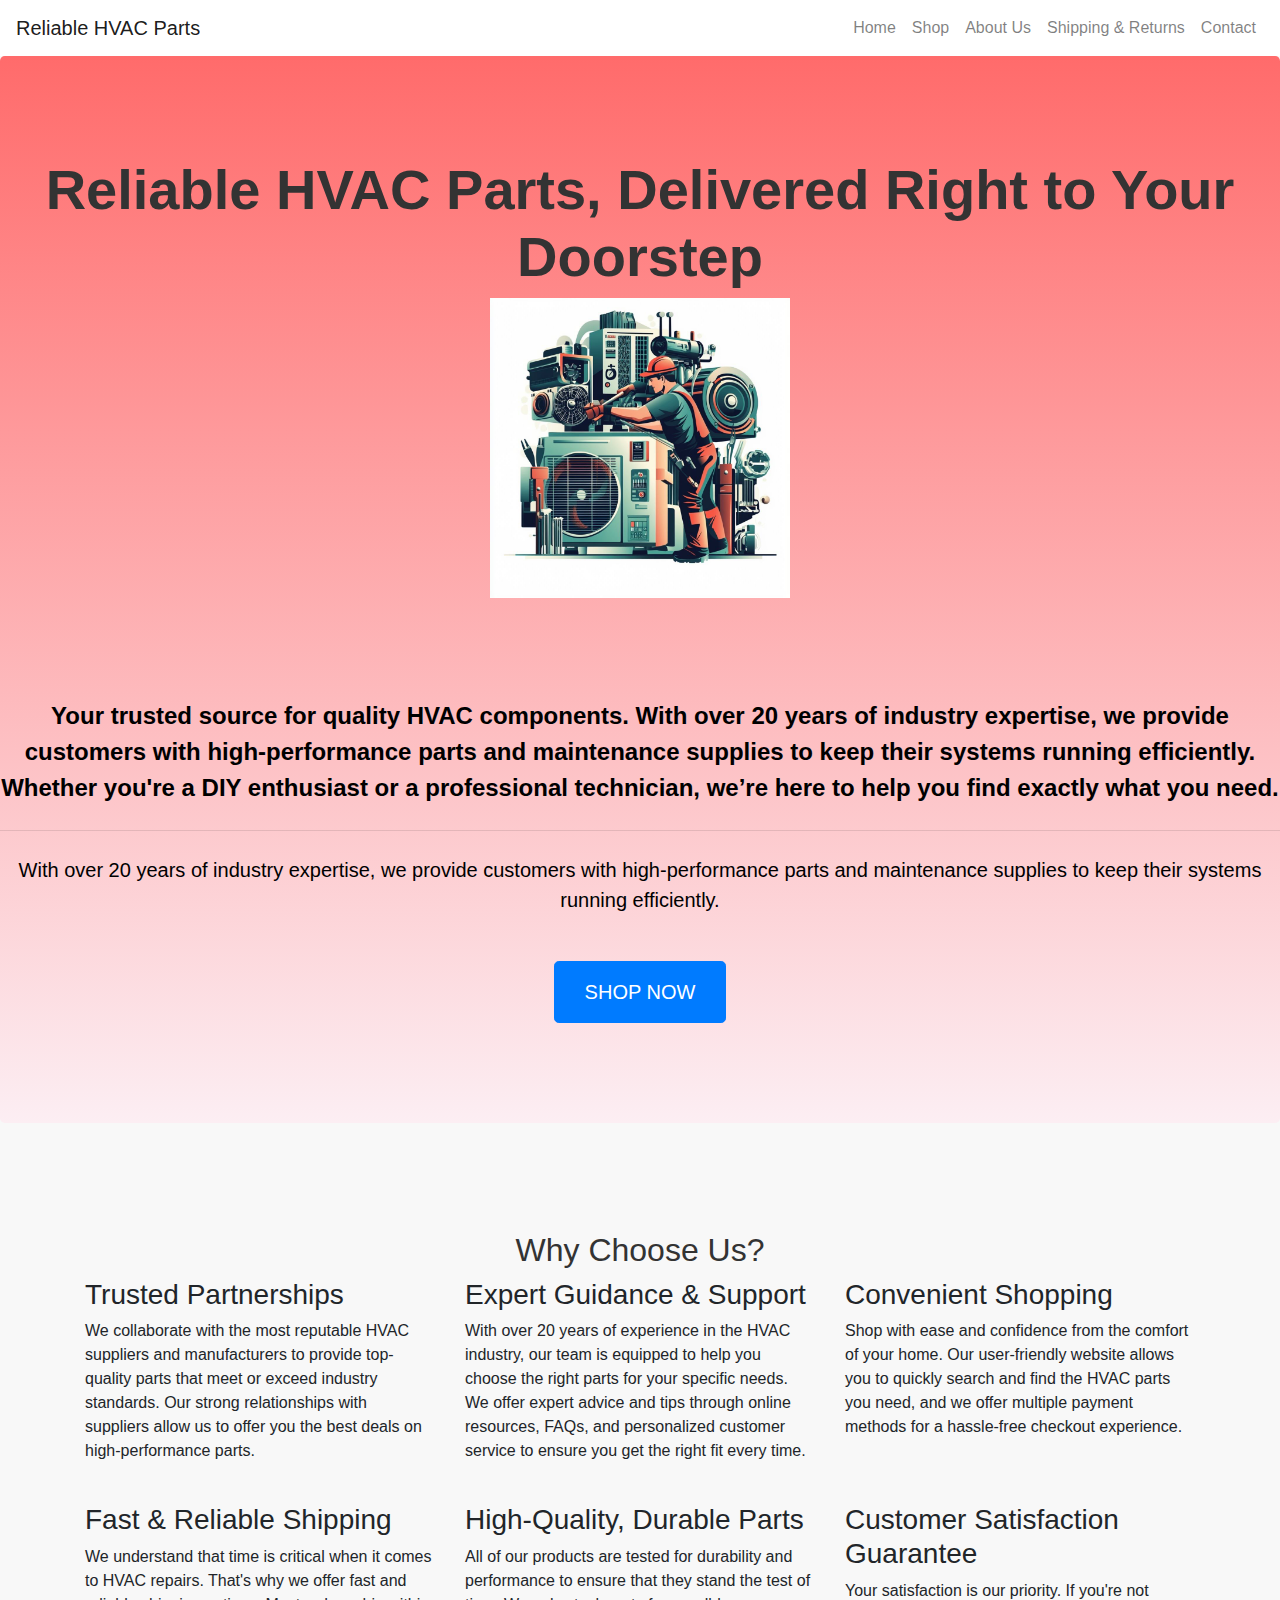
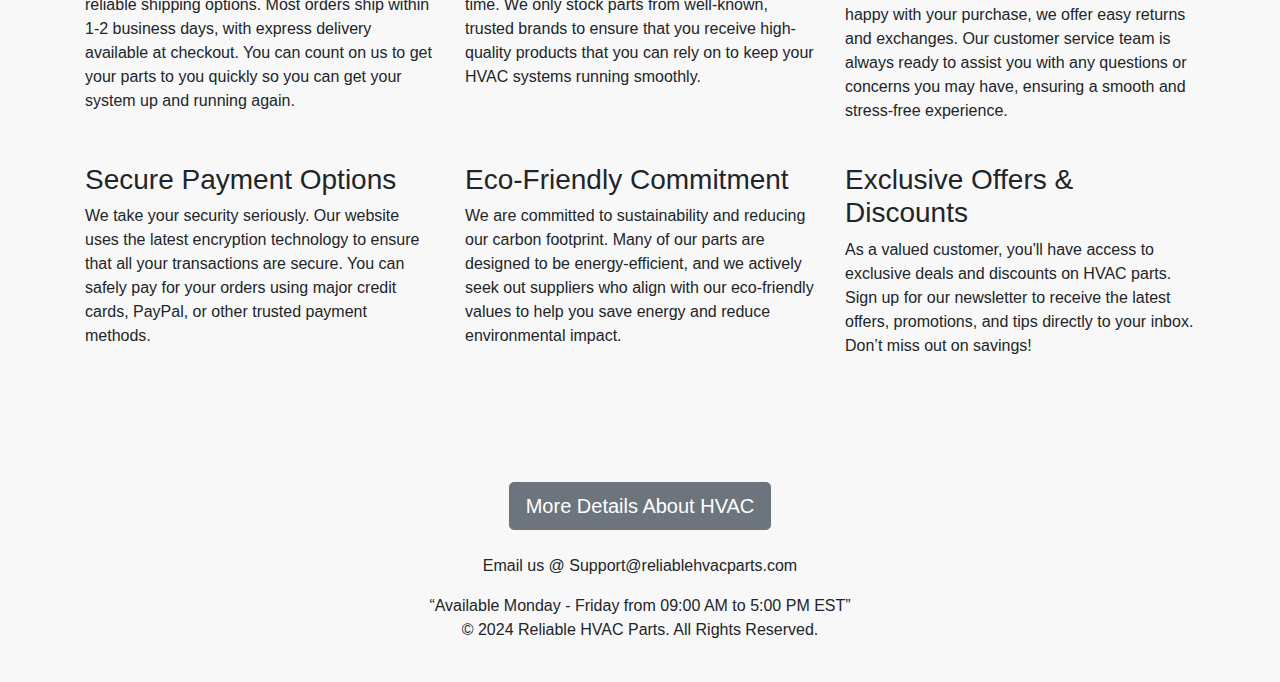
<file: index.html>
<!DOCTYPE html>
<html lang="en">
<head>
  <meta charset="UTF-8">
  <meta name="viewport" content="width=device-width, initial-scale=1.0">
  <title>Reliable HVAC Parts</title>
  <link rel="icon" type="image/svg+xml" href="images/engineer.jpeg" />
  <link href="https://cdn.jsdelivr.net/npm/bootstrap@4.5.2/dist/css/bootstrap.min.css" rel="stylesheet">
  <link rel="stylesheet" href="styles.css">
  <script src="script.js" defer></script>

  <!-- Smooth Scroll CSS -->
  <style>
    html {
      scroll-behavior: smooth;
    }
  </style>
</head>
<body onload="hideLoader()">

   <!-- Fixed Navigation Bar -->
   <nav class="navbar navbar-expand-lg navbar-light bg-white">
    <a class="navbar-brand" href="#">Reliable HVAC Parts</a>
    <button class="navbar-toggler" type="button" data-toggle="collapse" data-target="#navbarNav" aria-controls="navbarNav" aria-expanded="false" aria-label="Toggle navigation">
      <span class="navbar-toggler-icon"></span>
    </button>
    <div class="collapse navbar-collapse" id="navbarNav">
      <ul class="navbar-nav ml-auto">
        <li class="nav-item"><a class="nav-link" href="index.html">Home</a></li>
        <li class="nav-item"><a class="nav-link" href="shop.html">Shop</a></li>
        <li class="nav-item"><a class="nav-link" href="about.html">About Us</a></li>
        <li class="nav-item"><a class="nav-link" href="shipping-returns.html">Shipping & Returns</a></li>
        <li class="nav-item"><a class="nav-link" href="#contact">Contact</a></li>
      </ul>
    </div>
  </nav>

  <!-- Loader -->
  <div id="loader" class="loader"></div>

  <!-- Jumbotron -->
  <div class="jumbotron text-center"  id="intro">
    <h1 class="display-4">Reliable HVAC Parts, Delivered Right to Your Doorstep</h1>
    <div class="text-center" id="hero">
      <img src="images/engineer.jpeg" style="width: 300px;" alt="Engineer">
    </div>
    <p class="lead" style="font-size: x-large; font-weight: bolder;margin-top: 100px; color: black;">
      Your trusted source for quality HVAC components. With over 20 years of industry expertise, we provide customers with high-performance parts and maintenance supplies to keep their systems running efficiently. Whether you're a DIY enthusiast or a professional technician, we’re here to help you find exactly what you need.
    </p>
    <hr class="my-4">
    <p style="color: black;">
      With over 20 years of industry expertise, we provide customers with high-performance parts and maintenance supplies to keep their systems running efficiently.
    </p>
    <a class="btn btn-primary btn-lg" href="shop.html" role="button">Shop Now</a>
  </div>

  <!-- Why Choose Us Section -->
  <section class="container my-5">
    <h2 class="text-center">Why Choose Us?</h2>
    <div class="row">
      <div class="col-md-4">
        <h3>Trusted Partnerships</h3>
        <p>We collaborate with the most reputable HVAC suppliers and manufacturers to provide top-quality parts that meet or exceed industry standards. Our strong relationships with suppliers allow us to offer you the best deals on high-performance parts.</p>
      </div>
      <div class="col-md-4">
        <h3>Expert Guidance & Support</h3>
        <p>With over 20 years of experience in the HVAC industry, our team is equipped to help you choose the right parts for your specific needs. We offer expert advice and tips through online resources, FAQs, and personalized customer service to ensure you get the right fit every time.</p>
      </div>
      <div class="col-md-4">
        <h3>Convenient Shopping</h3>
        <p>Shop with ease and confidence from the comfort of your home. Our user-friendly website allows you to quickly search and find the HVAC parts you need, and we offer multiple payment methods for a hassle-free checkout experience.</p>
      </div>
    </div>
    
    <div class="row mt-4">
      <div class="col-md-4">
        <h3>Fast & Reliable Shipping</h3>
        <p>We understand that time is critical when it comes to HVAC repairs. That's why we offer fast and reliable shipping options. Most orders ship within 1-2 business days, with express delivery available at checkout. You can count on us to get your parts to you quickly so you can get your system up and running again.</p>
      </div>
      <div class="col-md-4">
        <h3>High-Quality, Durable Parts</h3>
        <p>All of our products are tested for durability and performance to ensure that they stand the test of time. We only stock parts from well-known, trusted brands to ensure that you receive high-quality products that you can rely on to keep your HVAC systems running smoothly.</p>
      </div>
      <div class="col-md-4">
        <h3>Customer Satisfaction Guarantee</h3>
        <p>Your satisfaction is our priority. If you're not happy with your purchase, we offer easy returns and exchanges. Our customer service team is always ready to assist you with any questions or concerns you may have, ensuring a smooth and stress-free experience.</p>
      </div>
    </div>

    <div class="row mt-4">
      <div class="col-md-4">
        <h3>Secure Payment Options</h3>
        <p>We take your security seriously. Our website uses the latest encryption technology to ensure that all your transactions are secure. You can safely pay for your orders using major credit cards, PayPal, or other trusted payment methods.</p>
      </div>
      <div class="col-md-4">
        <h3>Eco-Friendly Commitment</h3>
        <p>We are committed to sustainability and reducing our carbon footprint. Many of our parts are designed to be energy-efficient, and we actively seek out suppliers who align with our eco-friendly values to help you save energy and reduce environmental impact.</p>
      </div>
      <div class="col-md-4">
        <h3>Exclusive Offers & Discounts</h3>
        <p>As a valued customer, you'll have access to exclusive deals and discounts on HVAC parts. Sign up for our newsletter to receive the latest offers, promotions, and tips directly to your inbox. Don’t miss out on savings!</p>
      </div>
    </div>
  </section>
        
  <div class="text-center" id="hero">
    <a class="btn btn-secondary btn-lg" href="about.html" role="button">More Details About HVAC</a>
  </div>

  <!-- Footer -->
  <footer class="text-center py-4">
    <section id="contact"> <!-- Fixed the ID here -->
      <p>Email us @ Support@reliablehvacparts.com</p>
      <q>Available Monday - Friday from 09:00 AM to 5:00 PM EST</q>
    </section>
    <p>&copy; 2024 Reliable HVAC Parts. All Rights Reserved.</p>
  </footer>

  <!-- Bootstrap JS and dependencies -->
  <script src="https://code.jquery.com/jquery-3.5.1.slim.min.js"></script>
  <script src="https://cdn.jsdelivr.net/npm/bootstrap@4.5.2/dist/js/bootstrap.bundle.min.js"></script>

</body>
</html>
</file>
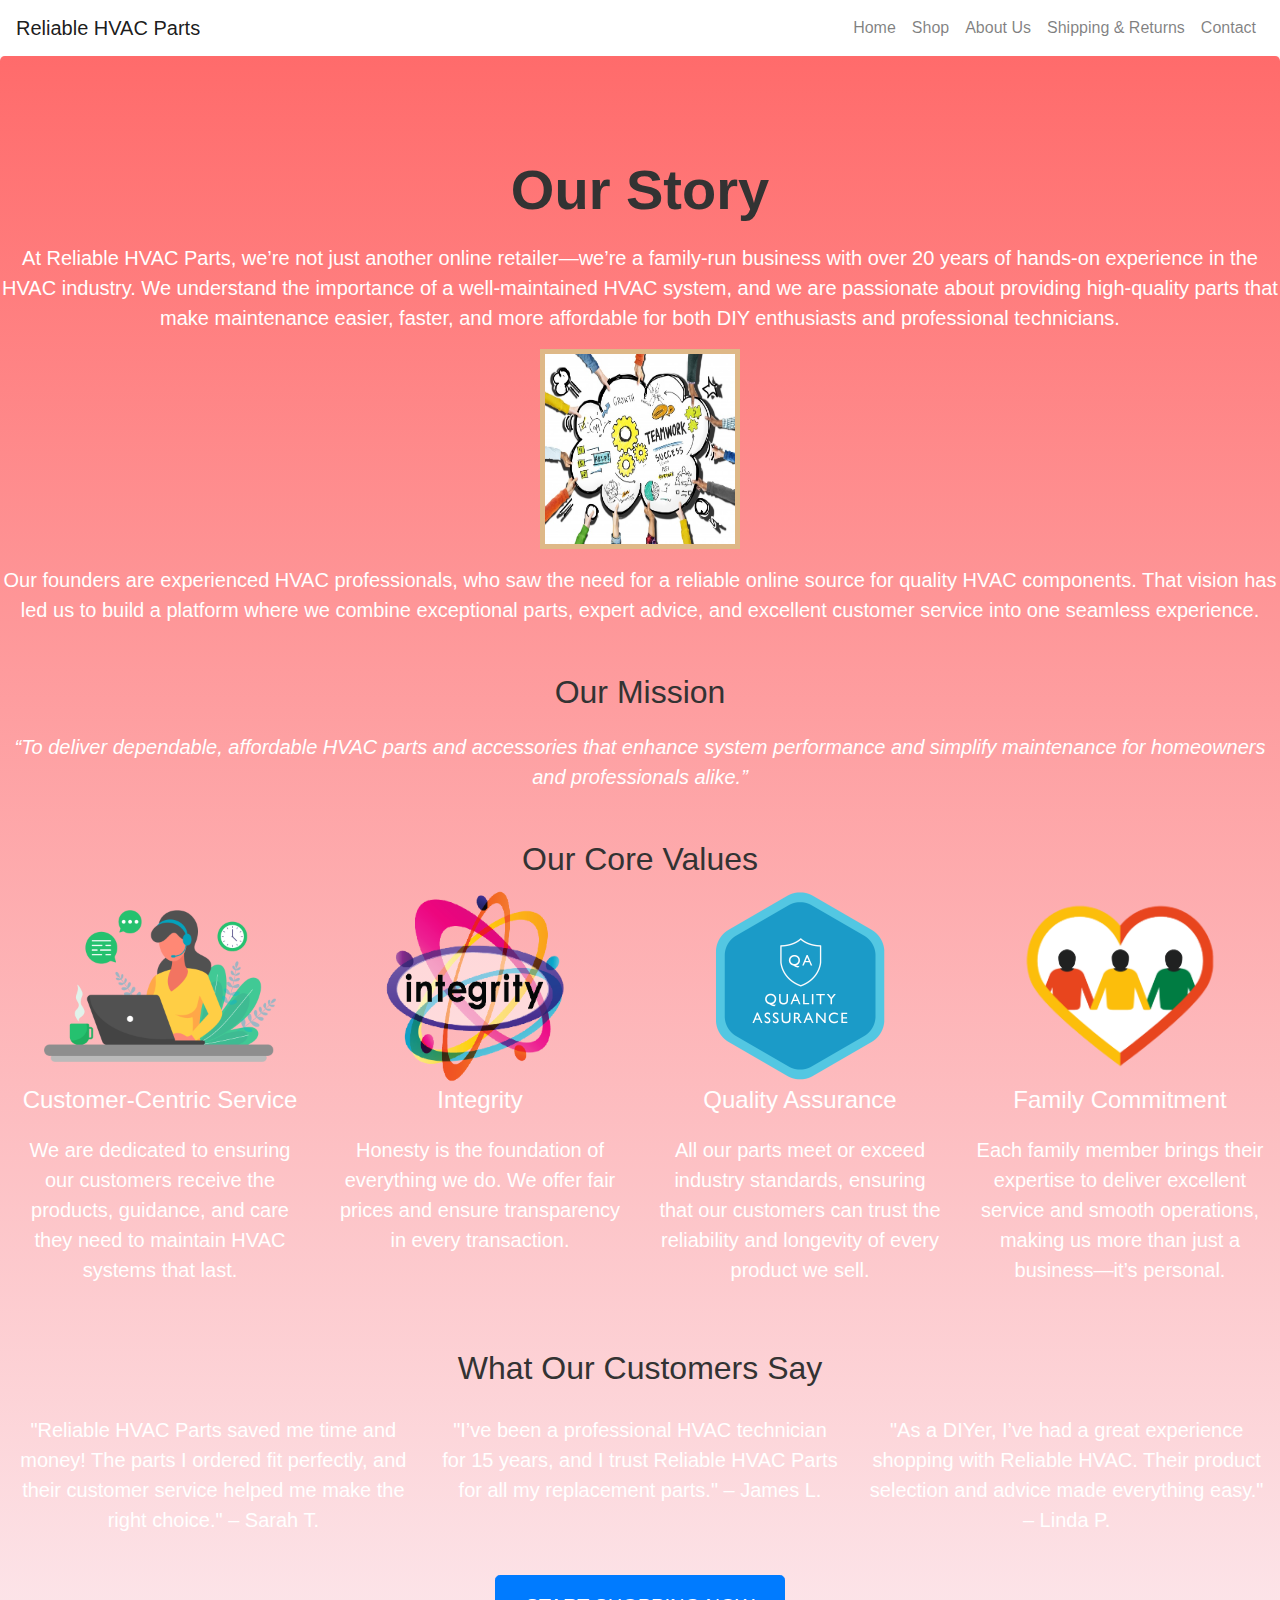
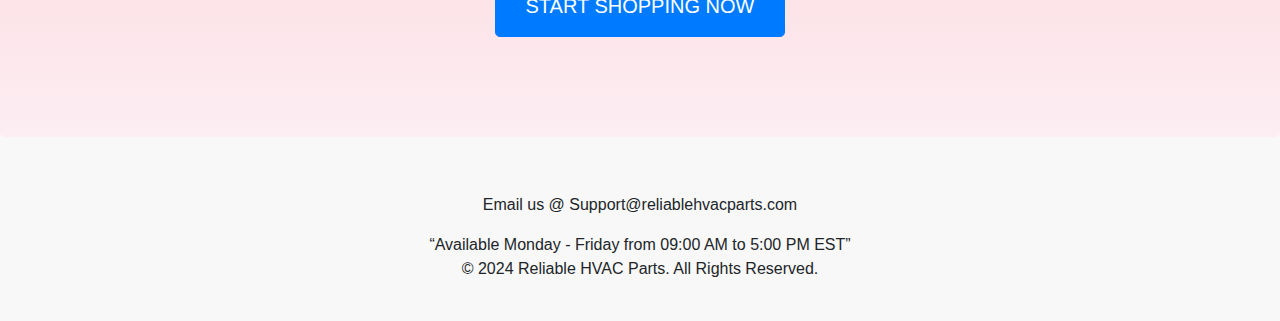
<file: about.html>
<!DOCTYPE html>
<html lang="en">
<head>
  <meta charset="UTF-8">
  <meta name="viewport" content="width=device-width, initial-scale=1.0">
  <title>About Us - Reliable HVAC Parts</title>
  <link href="https://cdn.jsdelivr.net/npm/bootstrap@4.5.2/dist/css/bootstrap.min.css" rel="stylesheet">
  <link rel="stylesheet" href="styles.css">
  <link rel="icon" type="image/svg+xml" href="images/engineer.jpeg" />
  <script src="script.js" defer></script>
  <style>
    html {
      scroll-behavior: smooth;
    }
  </style>
</head>
<body onload="hideLoader()">
  
  <!-- Fixed Navigation Bar -->
  <nav class="navbar navbar-expand-lg navbar-light bg-white">
    <a class="navbar-brand" href="#">Reliable HVAC Parts</a>
    <button class="navbar-toggler" type="button" data-toggle="collapse" data-target="#navbarNav" aria-controls="navbarNav" aria-expanded="false" aria-label="Toggle navigation">
      <span class="navbar-toggler-icon"></span>
    </button>
    <div class="collapse navbar-collapse" id="navbarNav">
      <ul class="navbar-nav ml-auto">
        <li class="nav-item"><a class="nav-link" href="index.html">Home</a></li>
        <li class="nav-item"><a class="nav-link" href="shop.html">Shop</a></li>
        <li class="nav-item"><a class="nav-link" href="about.html">About Us</a></li>
        <li class="nav-item"><a class="nav-link" href="shipping-returns.html">Shipping & Returns</a></li>
        <li class="nav-item"><a class="nav-link" href="#contact">Contact</a></li>
      </ul>
    </div>
  </nav>

  <!-- Loader Section (optional) -->
  <!-- <div id="loader" class="loader"></div> -->
  <div id="loader" class="loader"></div>

  <!-- About Us Jumbotron -->
  <div class="jumbotron text-center" id="intro">
    <h1 class="display-4 text-center">Our Story</h1>
    <p class="lead">At Reliable HVAC Parts, we’re not just another online retailer—we’re a family-run business with over 20 years of hands-on experience in the HVAC industry. We understand the importance of a well-maintained HVAC system, and we are passionate about providing high-quality parts that make maintenance easier, faster, and more affordable for both DIY enthusiasts and professional technicians.</p>
    
    <img src="images/team.jpeg" alt="Our Team" style="width: 200px; height: 200px; border: 5px solid burlywood;">
    <p class="mt-3">Our founders are experienced HVAC professionals, who saw the need for a reliable online source for quality HVAC components. That vision has led us to build a platform where we combine exceptional parts, expert advice, and excellent customer service into one seamless experience.</p>

    <!-- Mission Statement -->
    <h2 class="text-center mt-5">Our Mission</h2>
    <p style="font-style: italic;" class="lead"><q>To deliver dependable, affordable HVAC parts and accessories that enhance system performance and simplify maintenance for homeowners and professionals alike.</q></p>

    <!-- Values Section -->
    <h2 class="text-center mt-5">Our Core Values</h2>
    <div class="row">
      <div class="col-md-3">
        <img src="images/customer.png" class="img-fluid" alt="Customer Service" style="height: 200px;">
        <h4>Customer-Centric Service</h4>
        <p>We are dedicated to ensuring our customers receive the products, guidance, and care they need to maintain HVAC systems that last.</p>
      </div>
      <div class="col-md-3">
        <img src="images/integrity.png" class="img-fluid" style="height: 200px;" alt="Integrity">
        <h4>Integrity</h4>
        <p>Honesty is the foundation of everything we do. We offer fair prices and ensure transparency in every transaction.</p>
      </div>
      <div class="col-md-3">
        <img src="images/quality.png" class="img-fluid" style="height: 200px;" alt="Quality">
        <h4>Quality Assurance</h4>
        <p>All our parts meet or exceed industry standards, ensuring that our customers can trust the reliability and longevity of every product we sell.</p>
      </div>
      <div class="col-md-3">
        <img src="images/family.png" class="img-fluid" style="height: 200px;" alt="Family Commitment">
        <h4>Family Commitment</h4>
        <p>Each family member brings their expertise to deliver excellent service and smooth operations, making us more than just a business—it’s personal.</p>
      </div>
    </div>

    <!-- Testimonials Section (Optional but adds credibility) -->
    <h2 class="text-center mt-5">What Our Customers Say</h2>
    <div class="row">
      <div class="col-md-4">
        <blockquote class="blockquote text-center">
          <p class="mb-0">"Reliable HVAC Parts saved me time and money! The parts I ordered fit perfectly, and their customer service helped me make the right choice." – Sarah T.</p>
        </blockquote>
      </div>
      <div class="col-md-4">
        <blockquote class="blockquote text-center">
          <p class="mb-0">"I’ve been a professional HVAC technician for 15 years, and I trust Reliable HVAC Parts for all my replacement parts." – James L.</p>
        </blockquote>
      </div>
      <div class="col-md-4">
        <blockquote class="blockquote text-center">
          <p class="mb-0">"As a DIYer, I’ve had a great experience shopping with Reliable HVAC. Their product selection and advice made everything easy." – Linda P.</p>
        </blockquote>
      </div>
    </div>

    <!-- Call to Action -->
    <a href="shop.html" class="btn btn-primary btn-lg mt-4">Start Shopping Now</a>
  </div>

  <!-- Footer -->
  <footer class="text-center py-4">
    <section id="contact">
      <p>Email us @ Support@reliablehvacparts.com</p>
      <q>Available Monday - Friday from 09:00 AM to 5:00 PM EST</q>
    </section>
    <p>&copy; 2024 Reliable HVAC Parts. All Rights Reserved.</p>
  </footer>

  <!-- Include jQuery, Popper.js, and Bootstrap JS for the mobile navbar to work -->
  <script src="https://code.jquery.com/jquery-3.6.0.min.js"></script>
  <script src="https://cdn.jsdelivr.net/npm/popper.js@1.16.1/dist/umd/popper.min.js"></script>
  <script src="https://cdn.jsdelivr.net/npm/bootstrap@4.5.2/dist/js/bootstrap.min.js"></script>

</body>
</html>
</file>
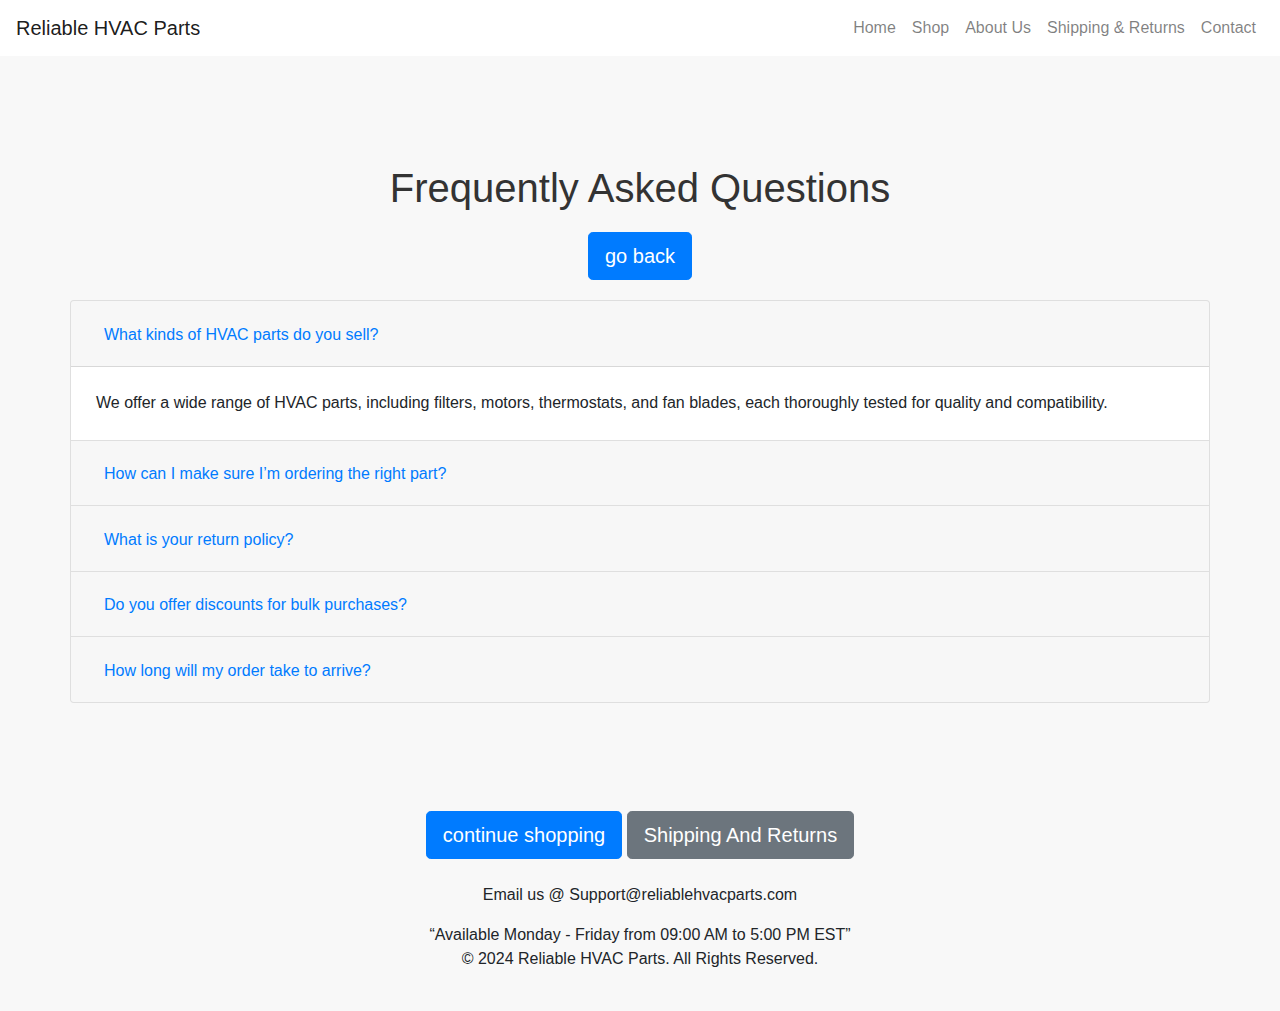
<file: faq.html>
<!DOCTYPE html>
<html lang="en">
<head>
  <meta charset="UTF-8">
  <meta name="viewport" content="width=device-width, initial-scale=1.0">
  <title>FAQ - Reliable HVAC Parts</title>
  <link rel="icon" type="image/svg+xml" href="images/engineer.jpeg" />
  <!-- Bootstrap and Custom CSS -->
  <link href="https://cdn.jsdelivr.net/npm/bootstrap@4.5.2/dist/css/bootstrap.min.css" rel="stylesheet">
  <link rel="stylesheet" href="styles.css">
  <script src="script.js" defer></script>
  <style>
    html {
      scroll-behavior: smooth;
    }
  </style>
</head>
<body onload="hideLoader()">
   <!-- Fixed Navigation Bar -->
   <nav class="navbar navbar-expand-lg navbar-light bg-white">
    <a class="navbar-brand" href="#">Reliable HVAC Parts</a>
    <button class="navbar-toggler" type="button" data-toggle="collapse" data-target="#navbarNav" aria-controls="navbarNav" aria-expanded="false" aria-label="Toggle navigation">
      <span class="navbar-toggler-icon"></span>
    </button>
    <div class="collapse navbar-collapse" id="navbarNav">
      <ul class="navbar-nav ml-auto">
        <li class="nav-item"><a class="nav-link" href="index.html">Home</a></li>
        <li class="nav-item"><a class="nav-link" href="shop.html">Shop</a></li>
        <li class="nav-item"><a class="nav-link" href="about.html">About Us</a></li>
        <li class="nav-item"><a class="nav-link" href="shipping-returns.html">Shipping & Returns</a></li>
        <li class="nav-item"><a class="nav-link" href="#contact">Contact</a></li>
      </ul>
    </div>
  </nav>




  <!-- Loader -->
  <div id="loader" class="loader"></div>
 

  <!-- FAQ Section -->
  <div class="container my-5">

 
    <h1 class="text-center">Frequently Asked Questions</h1>
    <div class=" text-center" style="margin-top: 20px;margin-bottom: 20px;" id="hero">
      <a href="index.html" class="btn btn-primary btn-lg">go back</a>
    </div>
    <div class="accordion" id="faqAccordion">
      <!-- FAQ Item 1 -->
      <div class="card">
        <div class="card-header" id="headingOne">
          <h2 class="mb-0">
            <button class="btn btn-link" type="button" data-toggle="collapse" data-target="#collapseOne" aria-expanded="true" aria-controls="collapseOne">
              What kinds of HVAC parts do you sell?
            </button>
          </h2>
        </div>
        <div id="collapseOne" class="collapse show" aria-labelledby="headingOne" data-parent="#faqAccordion">
          <div class="card-body">
            We offer a wide range of HVAC parts, including filters, motors, thermostats, and fan blades, each thoroughly tested for quality and compatibility.
          </div>
        </div>
      </div>

      <!-- FAQ Item 2 -->
      <div class="card">
        <div class="card-header" id="headingTwo">
          <h2 class="mb-0">
            <button class="btn btn-link collapsed" type="button" data-toggle="collapse" data-target="#collapseTwo" aria-expanded="false" aria-controls="collapseTwo">
              How can I make sure I’m ordering the right part?
            </button>
          </h2>
        </div>
        <div id="collapseTwo" class="collapse" aria-labelledby="headingTwo" data-parent="#faqAccordion">
          <div class="card-body">
            Use our online compatibility tool or reach out to our support team for guidance on finding the correct part for your HVAC system.
          </div>
        </div>
      </div>

      <!-- FAQ Item 3 -->
      <div class="card">
        <div class="card-header" id="headingThree">
          <h2 class="mb-0">
            <button class="btn btn-link collapsed" type="button" data-toggle="collapse" data-target="#collapseThree" aria-expanded="false" aria-controls="collapseThree">
              What is your return policy?
            </button>
          </h2>
        </div>
        <div id="collapseThree" class="collapse" aria-labelledby="headingThree" data-parent="#faqAccordion">
          <div class="card-body">
            We accept returns within 30 days of purchase, provided the item is unused and in its original packaging. Visit our Shipping & Returns page for more details.
          </div>
        </div>
      </div>

      <!-- FAQ Item 4 -->
      <div class="card">
        <div class="card-header" id="headingFour">
          <h2 class="mb-0">
            <button class="btn btn-link collapsed" type="button" data-toggle="collapse" data-target="#collapseFour" aria-expanded="false" aria-controls="collapseFour">
              Do you offer discounts for bulk purchases?
            </button>
          </h2>
        </div>
        <div id="collapseFour" class="collapse" aria-labelledby="headingFour" data-parent="#faqAccordion">
          <div class="card-body">
            Yes, we offer bulk order discounts for contractors and HVAC companies. Contact us directly for more information on pricing and terms.
          </div>
        </div>
      </div>

      <!-- FAQ Item 5 -->
      <div class="card">
        <div class="card-header" id="headingFive">
          <h2 class="mb-0">
            <button class="btn btn-link collapsed" type="button" data-toggle="collapse" data-target="#collapseFive" aria-expanded="false" aria-controls="collapseFive">
              How long will my order take to arrive?
            </button>
          </h2>
        </div>
        <div id="collapseFive" class="collapse" aria-labelledby="headingFive" data-parent="#faqAccordion">
          <div class="card-body">
            Standard orders are shipped within 3-5 business days, with express options available at checkout for faster delivery.
          </div>
        </div>
      </div>
    </div>
  </div>

  <div class=" text-center" id="hero">
    <a href="shop.html" class="btn btn-primary btn-lg">continue shopping</a>
    

      <a class="btn btn-secondary btn-lg" href="shipping-returns.html" role="button">Shipping And Returns</a>

  </div>

  <!-- Footer -->
  <footer class="text-center py-4">
    <section id="contact"> <!-- Fixed the ID here -->
      <p>Email us @ Support@reliablehvacparts.com</p>
      <q>Available Monday - Friday from 09:00 AM to 5:00 PM EST</q>
    </section>
    <p>&copy; 2024 Reliable HVAC Parts. All Rights Reserved.</p>
  </footer>


  <!-- Bootstrap and Custom JavaScript -->
  <script src="https://code.jquery.com/jquery-3.5.1.slim.min.js"></script>
  <script src="https://cdn.jsdelivr.net/npm/@popperjs/core@2.9.1/dist/umd/popper.min.js"></script>
  <script src="https://cdn.jsdelivr.net/npm/bootstrap@4.5.2/dist/js/bootstrap.min.js"></script>

  <script>
    // Hide loader after page loads
    function hideLoader() {
      document.getElementById('loader').style.display = 'none';
    }
  </script>
</body>
</html>
</file>
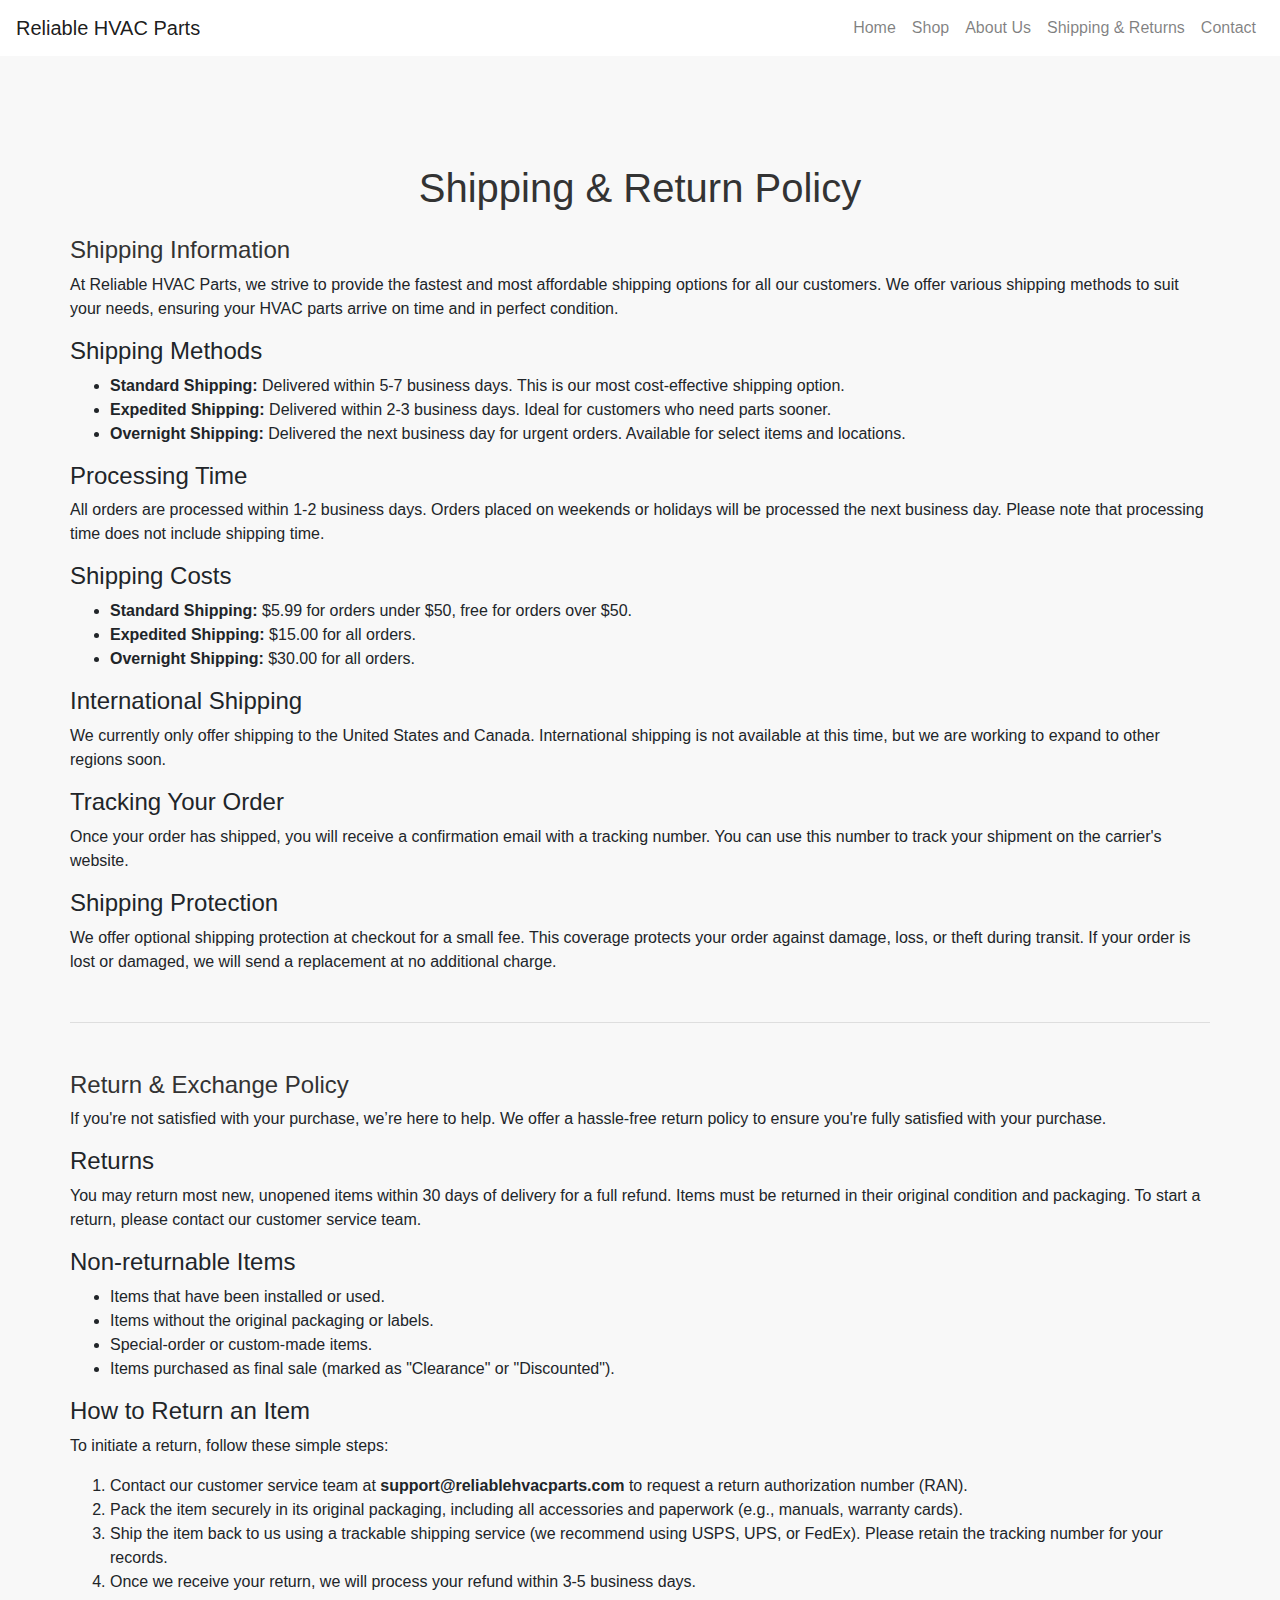
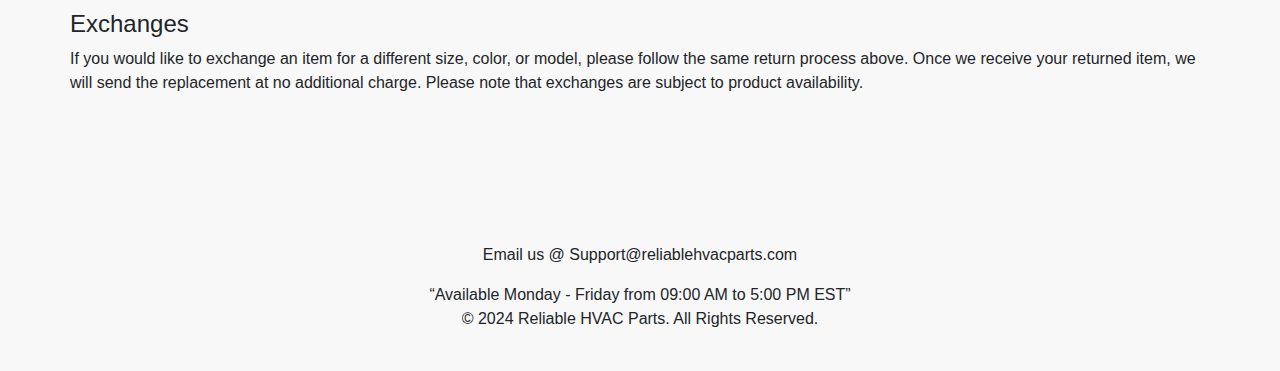
<file: shipping-returns.html>
<!DOCTYPE html>
<html lang="en">
<head>
  <meta charset="UTF-8">
  <meta name="viewport" content="width=device-width, initial-scale=1.0">
  <title>Shipping & Return Policy - Reliable HVAC Parts</title>
  <link rel="icon" type="image/svg+xml" href="images/engineer.jpeg" />
  <!-- Bootstrap CSS for layout -->
  <link href="https://cdn.jsdelivr.net/npm/bootstrap@4.5.2/dist/css/bootstrap.min.css" rel="stylesheet">

  <!-- Custom CSS for styling -->
  <link rel="stylesheet" href="styles.css">

  <script src="script.js" defer></script>
  <style>
    html {
      scroll-behavior: smooth;
    }
  </style>
</head>
<body>

    <!-- Fixed Navigation Bar -->
   <!-- Fixed Navigation Bar -->
   <nav class="navbar navbar-expand-lg navbar-light bg-white">
    <a class="navbar-brand" href="#">Reliable HVAC Parts</a>
    <button class="navbar-toggler" type="button" data-toggle="collapse" data-target="#navbarNav" aria-controls="navbarNav" aria-expanded="false" aria-label="Toggle navigation">
      <span class="navbar-toggler-icon"></span>
    </button>
    <div class="collapse navbar-collapse" id="navbarNav">
      <ul class="navbar-nav ml-auto">
        <li class="nav-item"><a class="nav-link" href="index.html">Home</a></li>
        <li class="nav-item"><a class="nav-link" href="shop.html">Shop</a></li>
        <li class="nav-item"><a class="nav-link" href="about.html">About Us</a></li>
        <li class="nav-item"><a class="nav-link" href="shipping-returns.html">Shipping & Returns</a></li>
        <li class="nav-item"><a class="nav-link" href="#contact">Contact</a></li>
      </ul>
    </div>
  </nav>

  <!-- Main Content Section -->
  <div class="container my-5">
    <h1 class="text-center mb-4">Shipping & Return Policy</h1>

    <!-- Shipping Information Section -->
    <section id="shipping-info">
      <h2 class="h4">Shipping Information</h2>
      <p>At Reliable HVAC Parts, we strive to provide the fastest and most affordable shipping options for all our customers. We offer various shipping methods to suit your needs, ensuring your HVAC parts arrive on time and in perfect condition.</p>

      <h4>Shipping Methods</h4>
      <ul>
        <li><strong>Standard Shipping:</strong> Delivered within 5-7 business days. This is our most cost-effective shipping option.</li>
        <li><strong>Expedited Shipping:</strong> Delivered within 2-3 business days. Ideal for customers who need parts sooner.</li>
        <li><strong>Overnight Shipping:</strong> Delivered the next business day for urgent orders. Available for select items and locations.</li>
      </ul>

      <h4>Processing Time</h4>
      <p>All orders are processed within 1-2 business days. Orders placed on weekends or holidays will be processed the next business day. Please note that processing time does not include shipping time.</p>

      <h4>Shipping Costs</h4>
      <ul>
        <li><strong>Standard Shipping:</strong> $5.99 for orders under $50, free for orders over $50.</li>
        <li><strong>Expedited Shipping:</strong> $15.00 for all orders.</li>
        <li><strong>Overnight Shipping:</strong> $30.00 for all orders.</li>
      </ul>

      <h4>International Shipping</h4>
      <p>We currently only offer shipping to the United States and Canada. International shipping is not available at this time, but we are working to expand to other regions soon.</p>

      <h4>Tracking Your Order</h4>
      <p>Once your order has shipped, you will receive a confirmation email with a tracking number. You can use this number to track your shipment on the carrier's website.</p>

      <h4>Shipping Protection</h4>
      <p>We offer optional shipping protection at checkout for a small fee. This coverage protects your order against damage, loss, or theft during transit. If your order is lost or damaged, we will send a replacement at no additional charge.</p>
    </section>

    <hr class="my-5">

    <!-- Return Policy Section -->
    <section id="return-policy">
      <h2 class="h4">Return & Exchange Policy</h2>
      <p>If you're not satisfied with your purchase, we’re here to help. We offer a hassle-free return policy to ensure you're fully satisfied with your purchase.</p>

      <h4>Returns</h4>
      <p>You may return most new, unopened items within 30 days of delivery for a full refund. Items must be returned in their original condition and packaging. To start a return, please contact our customer service team.</p>

      <h4>Non-returnable Items</h4>
      <ul>
        <li>Items that have been installed or used.</li>
        <li>Items without the original packaging or labels.</li>
        <li>Special-order or custom-made items.</li>
        <li>Items purchased as final sale (marked as "Clearance" or "Discounted").</li>
      </ul>

      <h4>How to Return an Item</h4>
      <p>To initiate a return, follow these simple steps:</p>
      <ol>
        <li>Contact our customer service team at <strong>support@reliablehvacparts.com</strong> to request a return authorization number (RAN).</li>
        <li>Pack the item securely in its original packaging, including all accessories and paperwork (e.g., manuals, warranty cards).</li>
        <li>Ship the item back to us using a trackable shipping service (we recommend using USPS, UPS, or FedEx). Please retain the tracking number for your records.</li>
        <li>Once we receive your return, we will process your refund within 3-5 business days.</li>
      </ol>

      <h4>Exchanges</h4>
      <p>If you would like to exchange an item for a different size, color, or model, please follow the same return process above. Once we receive your returned item, we will send the replacement at no additional charge. Please note that exchanges are subject to product availability.</p>
    </section>
  </div>

  <!-- Footer -->
  <footer class="text-center py-4">
    <section id="contact">
      <p>Email us @ Support@reliablehvacparts.com</p>
      <q>Available Monday - Friday from 09:00 AM to 5:00 PM EST</q>
    </section>
    <p>&copy; 2024 Reliable HVAC Parts. All Rights Reserved.</p>
  </footer>

  <!-- Include jQuery, Popper.js, and Bootstrap JS for the mobile navbar to work -->
  <script src="https://code.jquery.com/jquery-3.6.0.min.js"></script>
  <script src="https://cdn.jsdelivr.net/npm/popper.js@1.16.1/dist/umd/popper.min.js"></script>
  <script src="https://cdn.jsdelivr.net/npm/bootstrap@4.5.2/dist/js/bootstrap.min.js"></script>

</body>
</html>
</file>
<file: styles.css>
/* Global Styles */
body {
    font-family: 'Helvetica Neue', Helvetica, Arial, sans-serif;
    margin: 0;
    padding: 0;
    background-color: #f8f8f8;
  }
  
  h1, h2, h5 {
    font-family: 'Helvetica Neue', Helvetica, Arial, sans-serif;
    color: #333;
  }
  
  .jumbotron {
    background: linear-gradient(to bottom, #ff6b6b, #fceef3);
    color: white;
    padding: 100px 0;
    text-align: center;
  }
  
  .jumbotron h1 {
    font-size: 3.5rem;
    font-weight: bold;
  }
  html {
    scroll-behavior: smooth;
  }
  
  .jumbotron p {
    font-size: 1.25rem;
    margin-top: 20px;
  }
  
  .jumbotron .btn {
    margin-top: 30px;
    padding: 15px 30px;
    font-size: 1.25rem;
    text-transform: uppercase;
  }
  
  /* Product Card Styles */
  .product-card {
    box-shadow: 0 4px 8px rgba(0, 0, 0, 0.1);
    border: none;
    border-radius: 8px;
    transition: transform 0.3s ease-in-out, box-shadow 0.3s ease-in-out;
  }
  
  .product-card:hover {
    transform: scale(1.05);
    box-shadow: 0 10px 30px rgba(0, 0, 0, 0.2);
  }
  
  .product-card img {
    border-top-left-radius: 8px;
    border-top-right-radius: 8px;
  }
  
  .card-body {
    padding: 25px;
  }
  
  .card-body h5 {
    font-size: 1.25rem;
    font-weight: bold;
    color: #333;
  }
  
  .card-body p {
    font-size: 1rem;
    color: #666;
  }
  
  .card-body .btn {
    background-color: #ff6b6b;
    color: white;
    border-radius: 5px;
    text-transform: uppercase;
    font-size: 1rem;
    padding: 12px 20px;
    transition: background-color 0.3s ease;
  }
  
  .card-body .btn:hover {
    background-color: #d96c6c;
  }
  
  /* Container for Products */
  .container {
    padding: 60px 0;
  }
  
  .row {
    margin: 0;
  }
  
  @media (max-width: 767px) {
    .jumbotron h1 {
      font-size: 2.5rem;
    }
    .jumbotron p {
      font-size: 1.1rem;
    }
    .card-body .btn {
      font-size: 1rem;
    }
  }
  
  /* Loader Animation */
  .loader {
    position: fixed;
    top: 0;
    left: 0;
    width: 100%;
    height: 100%;
    background-color: rgba(255, 255, 255, 0.8);
    display: flex;
    justify-content: center;
    align-items: center;
    opacity: 1;
    transition: opacity 0.5s ease;
  }
  
  .loader.hidden {
    opacity: 0;
    visibility: hidden;
  }
</file>
